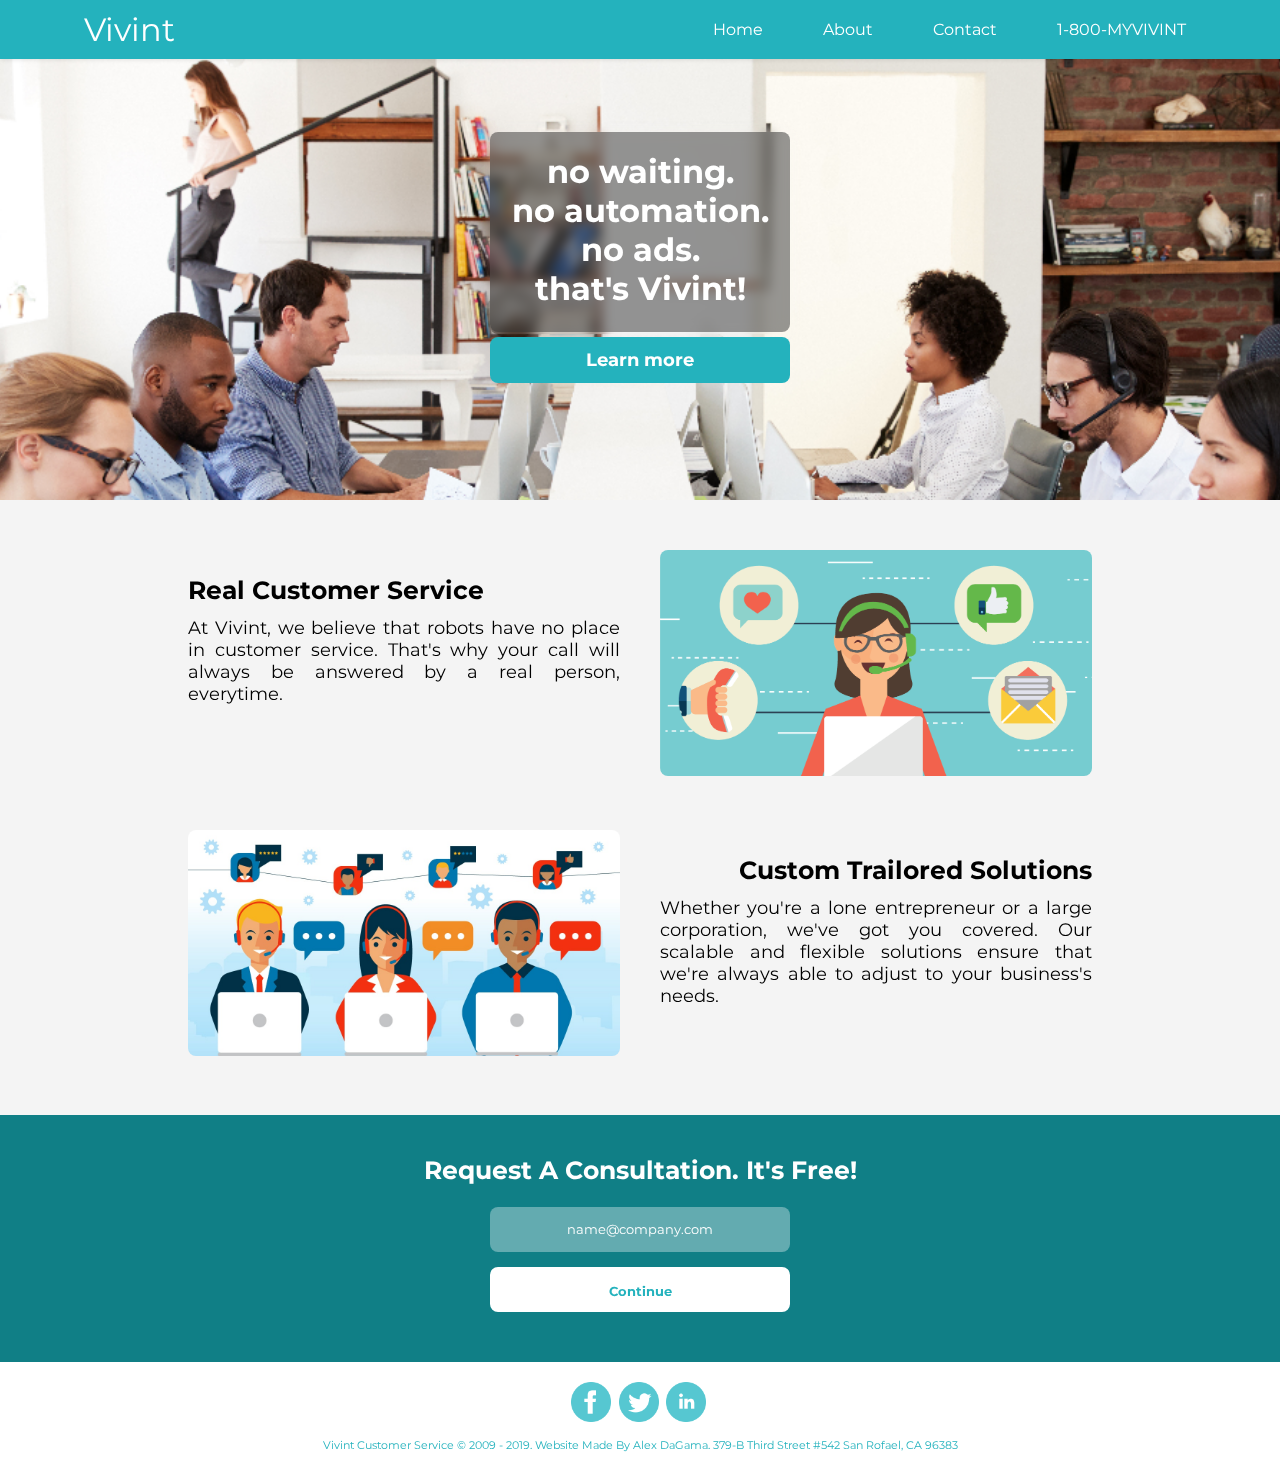
<file: index.html>
<!DOCTYPE html>
<html lang="en">
  <head>
    <title>Vivint</title>
    <meta charset="UTF-8">
    <meta name="description" content="At Vivint we pride ourselves on providing the best customer service experience.">
    <meta name="keywords" content="customer, service, vivint">
    <meta name="author" content="Vivint">
    <meta name="viewport" content="width=device-width, initial-scale=1.0">
    <link rel="shortcut icon" type="image/png" href="files/favicon.png"/>
    <link rel="stylesheet" type="text/css" href="indexStyle.css">
    <link href="https://fonts.googleapis.com/css?family=Montserrat&display=swap" rel="stylesheet">
  </head>

  <header class="header">
    <a href="index.html" class="logo">Vivint</a>
    <input class="menu-btn" type="checkbox" id="menu-btn" />
    <label class="menu-icon" for="menu-btn"><span class="navicon"></span></label>
      <ul class="menu">
        <li><a href="index.html">Home</a></li>
        <li><a href="about.html">About</a></li>
        <li><a href="contact.html">Contact</a></li>
        <li><a href="tel:123-456-7890">1-800-MYVIVINT</a></li>
      </ul>
  </header>

  <body>
    <div id="content">
        <div class="parallax">
            <div class="blur"></div>
        </div>
          <h3 class="bg-text" style="height: 160px;">no waiting.<br> no automation.<br> no ads.<br>that's Vivint!</h3>
        <div class="first">
          <input id="learnMoreButton" class="bg-text" onclick="smoothScroll(document.getElementById('second'))" type="button" value="Learn more">
        </div>
      <div id="second"></div>
      <div id="container">
        <div class="grid-item">
          <h3 id="headline1">Real Customer Service</h3>
          <p>At Vivint, we believe that robots have no place in customer service. That's why your call will always be answered by a real person, everytime.</p>
        </div>
        <div class="grid-item"><img src="files\indexPic1.png" alt="Customer Service Pic1" width=100%></div>
        <div class="grid-item">
          <h3 id="headline2">Custom Trailored Solutions</h3>
          <p> Whether you're a lone entrepreneur or a large corporation, we've got you covered. Our scalable and flexible solutions ensure that we're always able to adjust to your business's needs.
            </p>
        </div>
        <div class="grid-item"><img src="files\indexPic2.jpg" alt="Customer Service Pic2" width=100%></div>
      </div>
    </div>

    <footer class="footer">
      <div class="parallax" style="min-height: 0px; height: auto;">
      <div id="consultContainer">
        <h3 id="consultText">Request A Consultation. It's Free!</h3>
        <form Style="text-align: center;" action="contact.html" method="GET">
          <input type="text" name="email" for="email" placeholder="name@company.com" id="emailTextBox">
        <div Style="padding: 10px;">
          <input type="submit" value="Continue" id="submitButton">
        </div>
        </form>
      </div>
      </div>
      <div id="bottom">
        <div id="socialContainer">
          <img src="files\iconmonstr-facebook-4-64.png" alt="facebook" class="socialButtons">
          <img src="files\iconmonstr-twitter-4-64.png" alt="twitter" class="socialButtons">
          <img src="files\iconmonstr-linkedin-4-64.png" alt="linkedin" class="socialButtons">
        </div>
        <div id="footerTextContainer">
          <p id="footerText">Vivint Customer Service © 2009 - 2019. Website Made By Alex DaGama. 379-B Third Street #542 San Rofael, CA 96383</p>
        </div>
      </div>
    </footer>

    <script type="text/javascript" src="autoScroll.js"></script>

  </body>
</html>
</file>
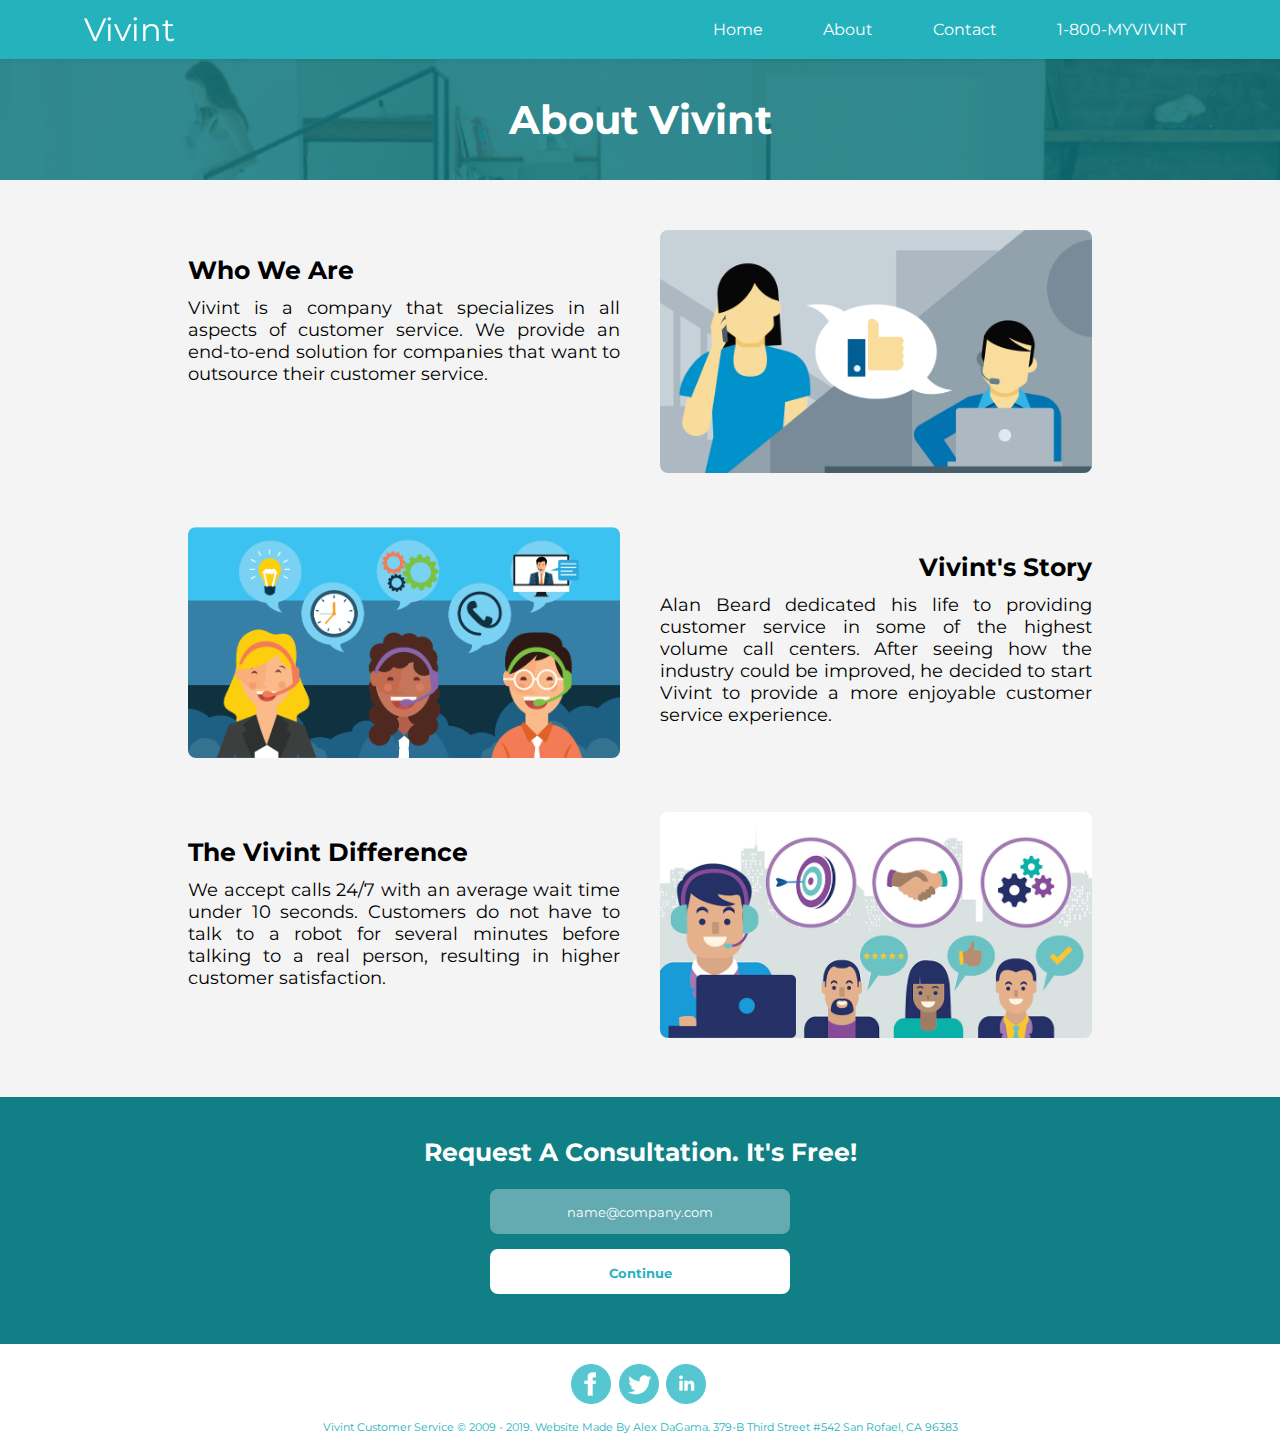
<file: about.html>
<!DOCTYPE html>
<html lang="en">
  <head>
    <title>Vivint</title>
    <meta charset="UTF-8">
    <meta name="description" content="At Vivint we pride ourselves on providing the best customer service experience.">
    <meta name="keywords" content="customer, service, vivint">
    <meta name="author" content="Vivint">
    <meta name="viewport" content="width=device-width, initial-scale=1.0">
    <link rel="shortcut icon" type="image/png" href="files/favicon.png"/>
    <link rel="stylesheet" type="text/css" href="indexStyle.css">
    <link href="https://fonts.googleapis.com/css?family=Montserrat&display=swap" rel="stylesheet">
  </head>

  <header class="header">
    <a href="index.html" class="logo">Vivint</a>
    <input class="menu-btn" type="checkbox" id="menu-btn" />
    <label class="menu-icon" for="menu-btn"><span class="navicon"></span></label>
      <ul class="menu">
        <li><a href="index.html">Home</a></li>
        <li><a href="about.html">About</a></li>
        <li><a href="contact.html">Contact</a></li>
        <li><a href="tel:123-456-7890">1-800-MYVIVINT</a></li>
      </ul>
  </header>

  <body>
    <div id="content">
        <div id="aboutParallax" class="parallax">
          <div id=opacityContainer>
          <h1 id="pageHeadline">About Vivint</h1>
          </div>
        </div>
      <div id="container">
        <div class="grid-item">
          <h3 id="headline1">Who We Are</h3>
          <p>Vivint is a company that specializes in all aspects of customer service. We provide an end-to-end solution for companies that want to outsource their customer service.</p>
        </div>
        <div class="grid-item"><img src="files\aboutPic2.jpg" alt="Customer Service Pic1" width=100%></div>
        <div class="grid-item">
          <h3 id="headline2">Vivint's Story</h3>
          <p>Alan Beard dedicated his life to providing customer service in some of the highest volume call centers. After seeing how the industry could be improved, he decided to start Vivint to provide a more enjoyable customer service experience.</p>
        </div>
        <div class="grid-item"><img src="files\aboutPic1.png" alt="Customer Service Pic2" width=100%></div>
        <div class="grid-item">
          <h3 id="headline1">The Vivint Difference</h3>
          <p>We accept calls 24/7 with an average wait time under 10 seconds. Customers do not have to talk to a robot for several minutes before talking to a real person, resulting in higher customer satisfaction.</p>
        </div>
        <div class="grid-item"><img src="files\aboutPic3.jpg" alt="Customer Service Pic1" width=100%></div>
      </div>
    </div>

    <footer class="footer">
      <div class="parallax" style="min-height: 0px; height: auto;">
      <div id="consultContainer">
        <h3 id="consultText">Request A Consultation. It's Free!</h3>
        <form Style="text-align: center;" action="contact.html" method="GET">
          <input type="text" name="email" for="email" placeholder="name@company.com" id="emailTextBox">
        <div Style="padding: 10px;">
          <input type="submit" value="Continue" id="submitButton">
        </div>
        </form>
      </div>
      </div>
      <div id="bottom">
        <div id="socialContainer">
          <img src="files\iconmonstr-facebook-4-64.png" alt="facebook" class="socialButtons">
          <img src="files\iconmonstr-twitter-4-64.png" alt="twitter" class="socialButtons">
          <img src="files\iconmonstr-linkedin-4-64.png" alt="linkedin" class="socialButtons">
        </div>
        <div id="footerTextContainer">
          <p id="footerText">Vivint Customer Service © 2009 - 2019. Website Made By Alex DaGama. 379-B Third Street #542 San Rofael, CA 96383</p>
        </div>
      </div>
    </footer>

  </body>
</html>
</file>
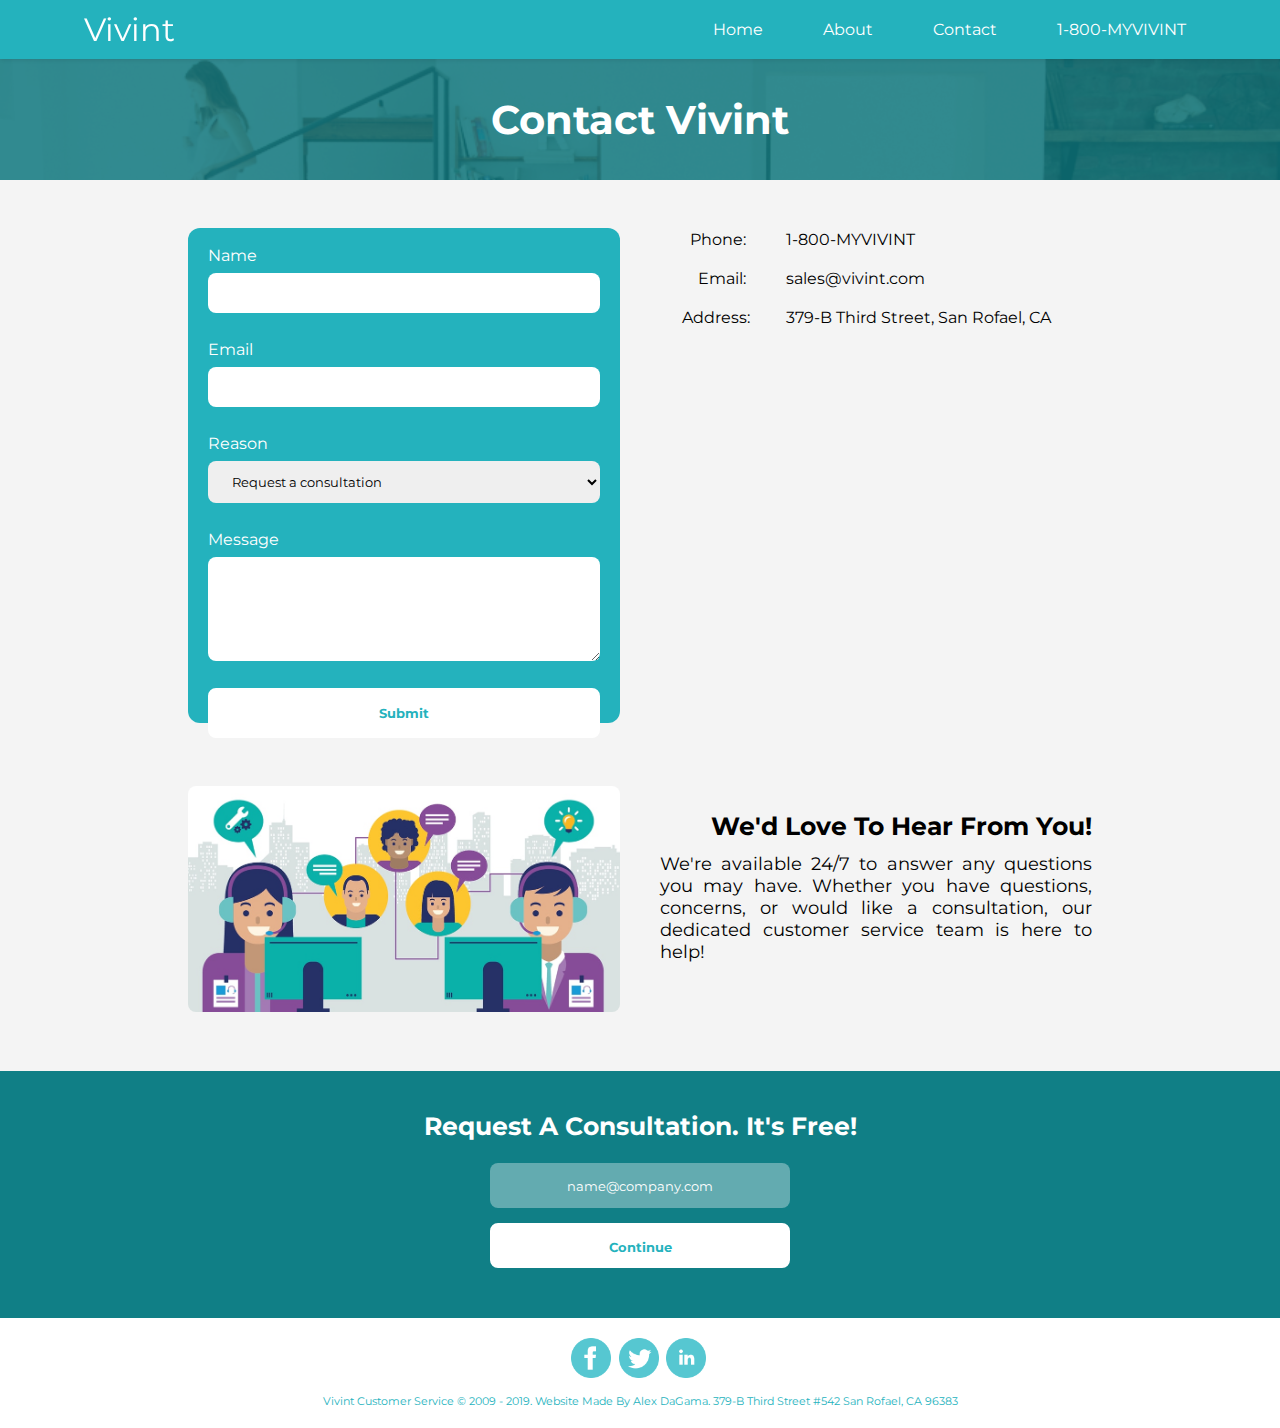
<file: contact.html>
<!DOCTYPE html>
<html lang="en">
  <head>
    <title>Vivint</title>
    <meta charset="UTF-8">
    <meta name="description" content="At Vivint we pride ourselves on providing the best customer service experience.">
    <meta name="keywords" content="customer, service, vivint">
    <meta name="author" content="Vivint">
    <meta name="viewport" content="width=device-width, initial-scale=1.0">
    <link rel="shortcut icon" type="image/png" href="files/favicon.png"/>
    <link rel="stylesheet" type="text/css" href="indexStyle.css">
    <link href="https://fonts.googleapis.com/css?family=Montserrat&display=swap" rel="stylesheet">
  </head>

  <header class="header">
    <a href="index.html" class="logo">Vivint</a>
    <input class="menu-btn" type="checkbox" id="menu-btn" />
    <label class="menu-icon" for="menu-btn"><span class="navicon"></span></label>
      <ul class="menu">
        <li><a href="index.html">Home</a></li>
        <li><a href="about.html">About</a></li>
        <li><a href="contact.html">Contact</a></li>
        <li><a href="tel:123-456-7890">1-800-MYVIVINT</a></li>
      </ul>
  </header>

  <body>
    <div id="content">
        <div id="aboutParallax" class="parallax">
          <div id=opacityContainer>
          <h1 id="pageHeadline">Contact Vivint</h1>
          </div>
        </div>
      <div id="container">
        <div class="grid-item">

          <form id="contactForm" action="https://formspree.io/xjvyvgvv" method="POST"><br>
            <label for="name" id="nameLabel">Name</label>
            <input type="text" id="name" name="name" placeholder="Your name.." required>
            <label for="email" id="emailLabel"><br><br>Email</label>
            <input type="email" id="emailInput" name="email" placeholder="Your email.." required>
            <label for="reason"><br><br>Reason</label>
            <select id="reason" name="reason">
              <option value="consultation">Request a consultation</option>
              <option value="feedback">Feedback</option>
              <option value="other">Other</option>
            </select>
            <label for="message" id="message"><br><br>Message</label>
            <textarea type="text" id="message" name="message" cols="40" rows="5" required></textarea>
            <input type="submit" value="Submit" id="submit">
          </form>

        </div>
        <div class="grid-item">
          <div class="myself">
            <div class="property">Phone:</div><div class="value">1-800-MYVIVINT</div>
            <div class="property">Email:</div><div class="value">sales@vivint.com</div>
            <div class="property">Address:</div><div class="value">379-B Third Street, San Rofael, CA</div>
          </div>
          <iframe src="https://www.google.com/maps/embed?pb=!1m18!1m12!1m3!1d3145.318838714697!2d-122.51961028395203!3d37.96968787972429!2m3!1f0!2f0!3f0!3m2!1i1024!2i768!4f13.1!3m3!1m2!1s0x808599f57ea84237%3A0x22396148fccd4d82!2s379%203rd%20St%20%23542%2C%20San%20Rafael%2C%20CA%2094901!5e0!3m2!1sen!2sus!4v1574632574031!5m2!1sen!2sus"
          width="100%" height="365px" frameborder="0" style="border:0; margin-top: 20px; border-radius: 16px;" allowfullscreen=""></iframe>
        </div>
        <div class="grid-item">
          <h3 id="headline2">We'd Love To Hear From You!</h3>
          <p>We're available 24/7 to answer any questions you may have. Whether you have questions, concerns, or would like a consultation, our dedicated customer service team is here to help!</p>
        </div>
        <div class="grid-item"><img src="files\contactPic.jpg" alt="Customer Service Pic2" width=100%></div>
      </div>
    </div>

    <footer class="footer">
      <div class="parallax" style="min-height: 0px; height: auto;">
      <div id="consultContainer">
        <h3 id="consultText">Request A Consultation. It's Free!</h3>
        <form Style="text-align: center;" action="contact.html" method="GET">
          <input type="text" name="email" for="email" placeholder="name@company.com" id="emailTextBox">
        <div Style="padding: 10px;">
          <input type="submit" value="Continue" id="submitButton">
        </div>
        </form>
      </div>
      </div>
      <div id="bottom">
        <div id="socialContainer">
          <img src="files\iconmonstr-facebook-4-64.png" alt="facebook" class="socialButtons">
          <img src="files\iconmonstr-twitter-4-64.png" alt="twitter" class="socialButtons">
          <img src="files\iconmonstr-linkedin-4-64.png" alt="linkedin" class="socialButtons">
        </div>
        <div id="footerTextContainer">
          <p id="footerText">Vivint Customer Service © 2009 - 2019. Website Made By Alex DaGama. 379-B Third Street #542 San Rofael, CA 96383</p>
        </div>
      </div>
    </footer>

    <script src="consultHandoff.js"></script>

  </body>
</html>
</file>
<file: indexStyle.css>
body {
  margin: 0;
  font-family: Helvetica, sans-serif;
  background-color: #f4f4f4;
}

a {
  color: #FFF;
}

.header {
  background-color: #24B2BD;
  box-shadow: 1px 1px 4px 0 rgba(0,0,0,.1);
  position: fixed;
  width: 100%;
  z-index: 3;
}

.header ul {
  margin: 0;
  padding: 0;
  list-style: none;
  overflow: hidden;
  background-color: #24B2BD;
  margin-right: 5%;
}

.header li a {
  display: block;
  padding: 20px 20px;
  /* border-right: 1px solid #95CDD2; */
  text-decoration: none;
  font-family: "Montserrat", serif;
}

.header li a:hover,
.header .menu-btn:hover {
  background-color: #19A0AB;
  transition-duration: .15s;
  transition-timing-function: ease-out;
}

.header .logo {
  display: block;
  float: left;
  font-size: 2em;
  padding: 10px 20px;
  text-decoration: none;
  font-family: "Montserrat", serif;


  left: 50%;
  margin-left: -65px !important;
  position: relative;
}

.header .menu {
  clear: both;
  max-height: 0;
  transition: max-height .2s ease-out;
}

.header .menu-icon {
  cursor: pointer;
  display: inline-block;
  float: right;
  padding: 28px 20px;
  position: relative;
  user-select: none;
}

.header .menu-icon .navicon {
  background: #FFF;
  display: block;
  height: 2px;
  position: relative;
  transition: background .2s ease-out;
  width: 18px;
}

.header .menu-icon .navicon:before,
.header .menu-icon .navicon:after {
  background: #FFF;
  content: '';
  display: block;
  height: 100%;
  position: absolute;
  transition: all .2s ease-out;
  width: 100%;
}

.header .menu-icon .navicon:before {
  top: 5px;
}

.header .menu-icon .navicon:after {
  top: -5px;
}

.header .menu-btn {
  display: none;
}

.header .menu-btn:checked ~ .menu {
  max-height: 240px;
}

.header .menu-btn:checked ~ .menu-icon .navicon {
  background: transparent;
}

.header .menu-btn:checked ~ .menu-icon .navicon:before {
  transform: rotate(-45deg);
}

.header .menu-btn:checked ~ .menu-icon .navicon:after {
  transform: rotate(45deg);
}

.header .menu-btn:checked ~ .menu-icon:not(.steps) .navicon:before,
.header .menu-btn:checked ~ .menu-icon:not(.steps) .navicon:after {
  top: 0;
}

/* iPad = 768px */

@media (min-width: 769px) {
  .header li {
    float: left;
  }
  .header li a {
    padding: 20px 30px;
  }
  .header .menu {
    clear: none;
    float: right;
    max-height: none;
  }
  .header .menu-icon {
    display: none;
  }
}



/*header css completed*/
/*start body css*/

html,body
{
    width: 100%;
    height: 100%;
    margin: 0px;
    padding: 0px;
    min-width: 310px;
}

h1 {
  color: white;
  font-size: 40px;
  font-family: "Montserrat", serif;
  margin-top: 0;
  margin-bottom: 0;
  margin-left: 7%;
  display: inline-block;
}
h3 {
  font-size: 30px;
  font-family: "Montserrat", serif;
  margin-bottom: 12px;
  font-size: 6vw;
  text-align: center;
}
p {
  font-size: 4vw;
  font-family: "Montserrat", serif;
  text-align: Justify;
  margin-top: 12px;
}
#container {
  margin: 40px auto;
  margin-top: 10px;
  height: auto;
  display: grid;
  grid-template-columns: 80%;
  grid-row: auto auto;
  grid-column-gap: 40px;
  grid-row-gap: 30px;
  justify-content: center;

}
.grid-item {
  padding: 0px;

}


body {
  margin: 0;
}

.footer {
  background: #24B2BD;
  width: 100%;
  height: 280px;
}

#consultText {
  color: white;
  text-align: center;
  margin-top: 30px;
  padding-top: 40px;
  font-size: 25px;
  padding-right: 20px;
  padding-left: 20px;
}

#emailTextBox {
  width: 300px;
  height: 45px;
  border-radius: 8px;
  border: none;
  background-color: rgba(255,255,255, 0.35);
  font-family: Montserrat, serif;
  color: white;
  text-align: center;
  margin: 5px;
  margin-top: 10px;
  margin-bottom: -10px;
  transition: .2s;
  transition-timing-function: ease-out;
}

#emailTextBox:focus , #emailTextBox:hover {
  background-color: rgba(255,255,255, .6);
  transition: .2s;
  transition-timing-function: ease-out;
}

#submitButton {
  display: block;
  margin: 2px auto;
  width: 300px;
  height: 45px;
  border-radius: 8px;
  border: none;
  font-family: Montserrat, serif;
  background: white;
  color: #24B2BD;
  font-weight: bold;
  margin-bottom: 40px;
  margin-top: 15px;
  border: 2px solid white;
  transition: .2s;
  transition-timing-function: ease-out;
  -webkit-appearance: none;
}

#submitButton:hover, #submitButton:focus {
  background-color: rgba(255,255,255, 0);
  transition: .2s;
  transition-timing-function: ease-out;
  color: white;
}

#bottom {
  background: white;
  width: 100%;
  display: flex;
  flex-direction: column;
  justify-content: center;
  align-items: center;
}

#footerTextContainer {
  margin-right: 30px;
  margin-left: 30px;
}

#footerText {
  font-size: 11px;
  color: #24B2BD;
  text-align: center;
  margin-bottom: 20px;
}

.socialButtons {
  margin-top: 20px;
  margin-right: 3px;
  width: 40px;
  transition-timing-function: ease-in;
  transition-duration: .15s;
}

.socialButtons:hover {
  filter: brightness(60%);
  transition-timing-function: ease-out;
  transition-duration: .15s;
}

#socialContainer {
  float: center;
}

::placeholder {
  color: white;
}

.parallax {
  background-image: url("files/vivintBackgroundSmall2.jpeg");
  /* background-image: url("https://cdn-images-1.medium.com/max/1200/1*mHySsKkkYV9PPEstVg56jg.png"); */

  min-height: 500px;
  height: 80%;
  box-shadow: 0px 10px 20px -5px rgba(0,0,0,0);

  background-repeat: no-repeat;
  background-position: top;
  background-attachment: fixed;
}

.bg-text {
  background-color: rgba(50,50,50, 0.5);
  color: white;
  font-family: "Montserrat", serif;
  font-size: 200%;
  position: absolute;
  width: 280px;
  top: 200px;
  left: 50%;
  transform: translate(-50%, -50%);
  z-index: 2;
  box-shadow: 0px 10px 20px -5px rgba(0,0,0,0);
  border-radius: 8px;
  padding-left: 10px;
  padding-right: 10px;
  padding-top: 20px;
  padding-bottom: 20px;
  text-align: center;
}

#consultContainer {
  background-color: rgba(36, 178, 189, 1);
}

#learnMoreButton {
  margin: 165px auto;
  width: 300px;
  border-radius: 8px;
  border: none;
  font-family: Montserrat, serif;
  background-color: #24B2BD;
  color: white;
  font-weight: bold;
  font-size: 18px;
  padding: 12px;
  transition: .2s;
  transition-timing-function: ease-out;
  -webkit-appearance: none;
}

#learnMoreButton:hover {
  background-color: rgba(255, 255, 255, 1);
  color: #24B2BD;
  transition: .2s;
  transition-timing-function: ease-out;
}

.blur {

  height: 200px;
  width: 296px;
  top: 132px;
  -webkit-filter: blur(6px);
  backdrop-filter: blur(6px);
  border-style: solid;
  border-width: 0px;
  border-radius: 8px;
  text-align: center;
  padding: 0px;
  background: inherit;
  position: relative;
  margin: 0 auto;
  overflow:hidden;
  z-index: 1;
}

input {
 outline:none;
}

img {
  border-radius: 8px;
}


/* ABOUT page additions */
h1 {
  margin-top: 100px;
  text-align: center;
  margin: auto;
  margin-top: 20px;
}
#aboutParallax {
  min-height: 20px;
  height: 180px;
  line-height: 200px;
  text-align: center;
}
#opacityContainer {
  background-color: rgba(30, 160, 170, 1);
  height: 180px;
}

/* CONTACT page additon */
  input, select, textarea {
  width: 100%;
  padding: 12px 20px;
  margin: 8px 0;
  display: inline-block;
  border: 1px solid #ccc;
  border-radius: 8px;
  box-sizing: border-box;
  font-family: "Montserrat", serif;
}

input[type=submit] {
  width: 100%;
  background-color: #24B2BD;
  color: white;
  padding: 14px 20px;
  margin: 8px 0;
  border: none;
  border-radius: 8px;
  cursor: pointer;
  font-family: "Montserrat", serif;
  -webkit-appearance: none;
  margin-top: 15px;
  font-weight: bold;
}

label {
  font-family: "Montserrat", serif;
}

input[type=submit]:hover {
  background-color: rgba(30, 160, 170, 1);
}

.myself .property{
  width: 15%;
  display:inline-block;
  box-sizing:border-box;
  text-align:right;
  font-family: "Montserrat", serif;
  margin-bottom: 20px;
  margin-left: 5%;

  }


.myself .value{
  text-align:left;
  padding-left:40px;
  width:80%;
  display:inline-block;
  box-sizing:border-box;
  font-family: "Montserrat", serif;
  }

  .myself {
    margin-top: 20px;
  }


/*Responsive Resizing*/

/* Extra small devices (phones, 600px and down) */
@media only screen and (max-width: 600px) {
}

/* Small devices (portrait tablets and large phones, 600px and up) */
@media only screen and (min-width: 600px) {
}

/* Medium devices (landscape tablets, 768px and up) */
@media only screen and (min-width: 768px) {
  #container div:nth-of-type(1) {
      order: 1;
  }
  #container div:nth-of-type(2) {
      order: 2;
  }
  #container div:nth-of-type(3) {
      order: 4;
  }
  #container div:nth-of-type(4) {
      order: 3;
  }
  #container div:nth-of-type(5) {
      order: 5;
  }
  #container div:nth-of-type(6) {
      order: 6;
  }
  .parallax {
    background-image: url("files/backgroundPic.png");
    background-size: cover;
  }
  #container {
    grid-template-columns: 45% 45%;
    margin-top: 50px;
    margin-left: calc(-95px + 18vw);
    margin-right: calc(-95px + 18vw);
    margin-bottom: 50px;
    grid-row-gap: 50px;

  }
  h3 {
    font-size: calc(14px + 0.5vw)
  }
  p {
    font-size: calc(10px + 0.5vw);
  }
  #headline1 {
    text-align: left;
  }
  #headline2 {
    text-align: right;
  }
  #consultContainer {
    background-color: rgba(13, 117, 124, 0.85);
  }
  .header .logo {
    left: 0%;
    margin-left: 5% !important;
  }
  .blur {
    height: 202px;
    width: 300px;
    top: 132px;
  }

  .bg-text {
    font-size: 200%;
  }
  #learnMoreButton {
    margin: 160px auto;
  }
  #opacityContainer {
    background-color: rgba(13, 117, 124, 0.85);
    height: 180px;
  }
  #contactForm {
    margin-top: -2px;
    background-color: #24B2BD;
    padding: 0px 20px 10px 20px;
    border-radius: 12px;
    height: 485px;
  }
  label {
    color: white;
  }
  input[type=submit] {
    background-color: white;
    color: #24B2BD;
    -webkit-appearance: none;
    border: 3px solid white;
  }
  input, select, textarea {
    border: none;
  }
  input[type=submit]:hover {
    background-color: rgba(255,255,255, 0);
    color: white;
    transition-duration: .2s;
  }
  .myself {
    margin-top: 0px;
  }

}

/* Large devices (laptops/desktops, 992px and up) */
@media only screen and (min-width: 992px) {
}

/* Extra large devices (large laptops and desktops, 1200px and up) */
@media only screen and (min-width: 1200px) {
  #container {
    max-width: 960px;
    margin-right: auto;
    margin-left: auto;
    margin-top: 50px;
    margin-bottom: 55px;
  }
  h3 {
    font-size: 25px;
  }
  p {
    font-size: 18px;
  }
}
</file>
